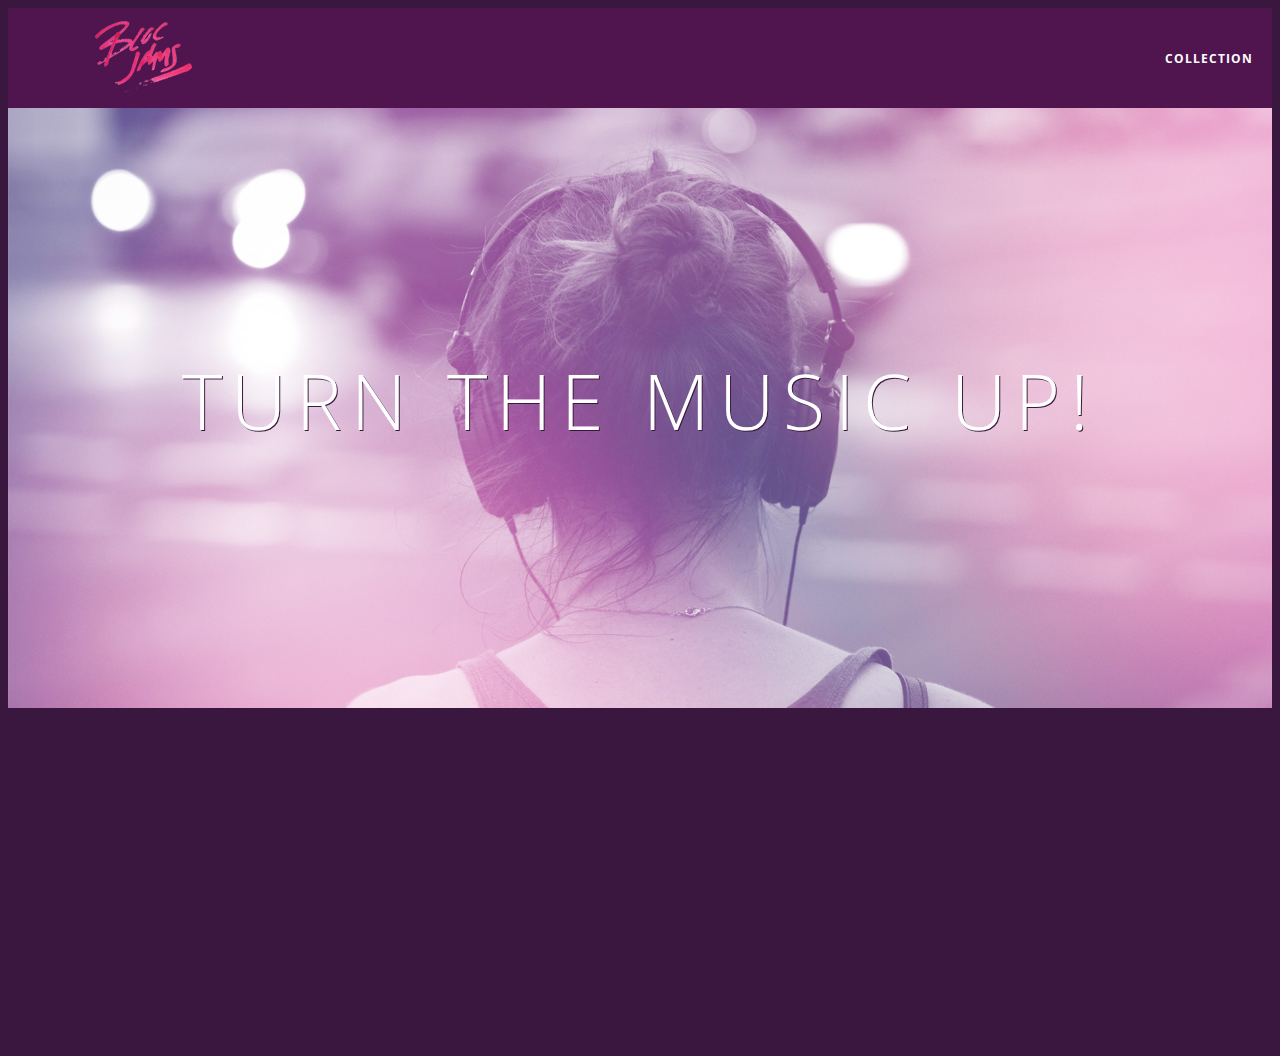
<file: index.html>
<!DOCTYPE html>
<html>
    <head>
        <title>Bloc Jams</title>
        <meta name="viewport" content="width=device-width, initial-scale=1">
        <link rel="stylesheet" type="text/css" href="http://fonts.googleapis.com/css?family=Open+Sans:400,800,600,700,300">
        <link rel="stylesheet" type="text/css" href="http://code.ionicframework.com/ionicons/2.0.1/css/ionicons.min.css">
        <link rel="stylesheet" type="text/css" href="styles/normalize.css">
        <link rel="stylesheet" type="text/css" href="styles/main.css">
        <link rel="stylesheet" type="text/css" href="styles/landing.css">
    </head>
    <body class="landing">
        <nav class="navbar"><!-- nav bar -->
            <a href="index.html" class="logo">
                <img src="assets/images/bloc_jams_logo.png" alt="bloc jams logo" class="logo">
            </a>
            <div class="links-container">
                <a href="collection.html" class="navbar-link">collection</a>
            </div>
        </nav>
        <section class="hero-content"><!-- hero content -->
            <h1 class="hero-title">Turn the music up!</h1>
        </section>
        <section class="selling-points container clearfix"><!-- selling points -->
            <div class="point column third">
                <span class="ion-music-note"></span>
                <h5 class="point-title">Choose your music</h5>
                <p class="point-description">The world is full of music; why should you have to listen to music that someone else chose?</p>
            </div>
            <div class="point column third">
                <span class="ion-radio-waves"></span>
                <h5 class="point-title">Unlimited, streaming, ad-free</h5>
                <p class="point-description">No arbitrary limits. No distractions.</p>
            </div>
            <div class="point column third">
                <span class="ion-iphone"></span>
                <h5 class="point-title">Mobile enabled</h5>
                <p class="point-description">Listen to your music on the go. This streaming service is available on all mobile platforms.</p>
            </div>
        </section>
        <script src="https://code.jquery.com/jquery-2.1.3.min.js"></script>
        <script src="scripts/landing.js"></script>
    </body>
</html>
</file>
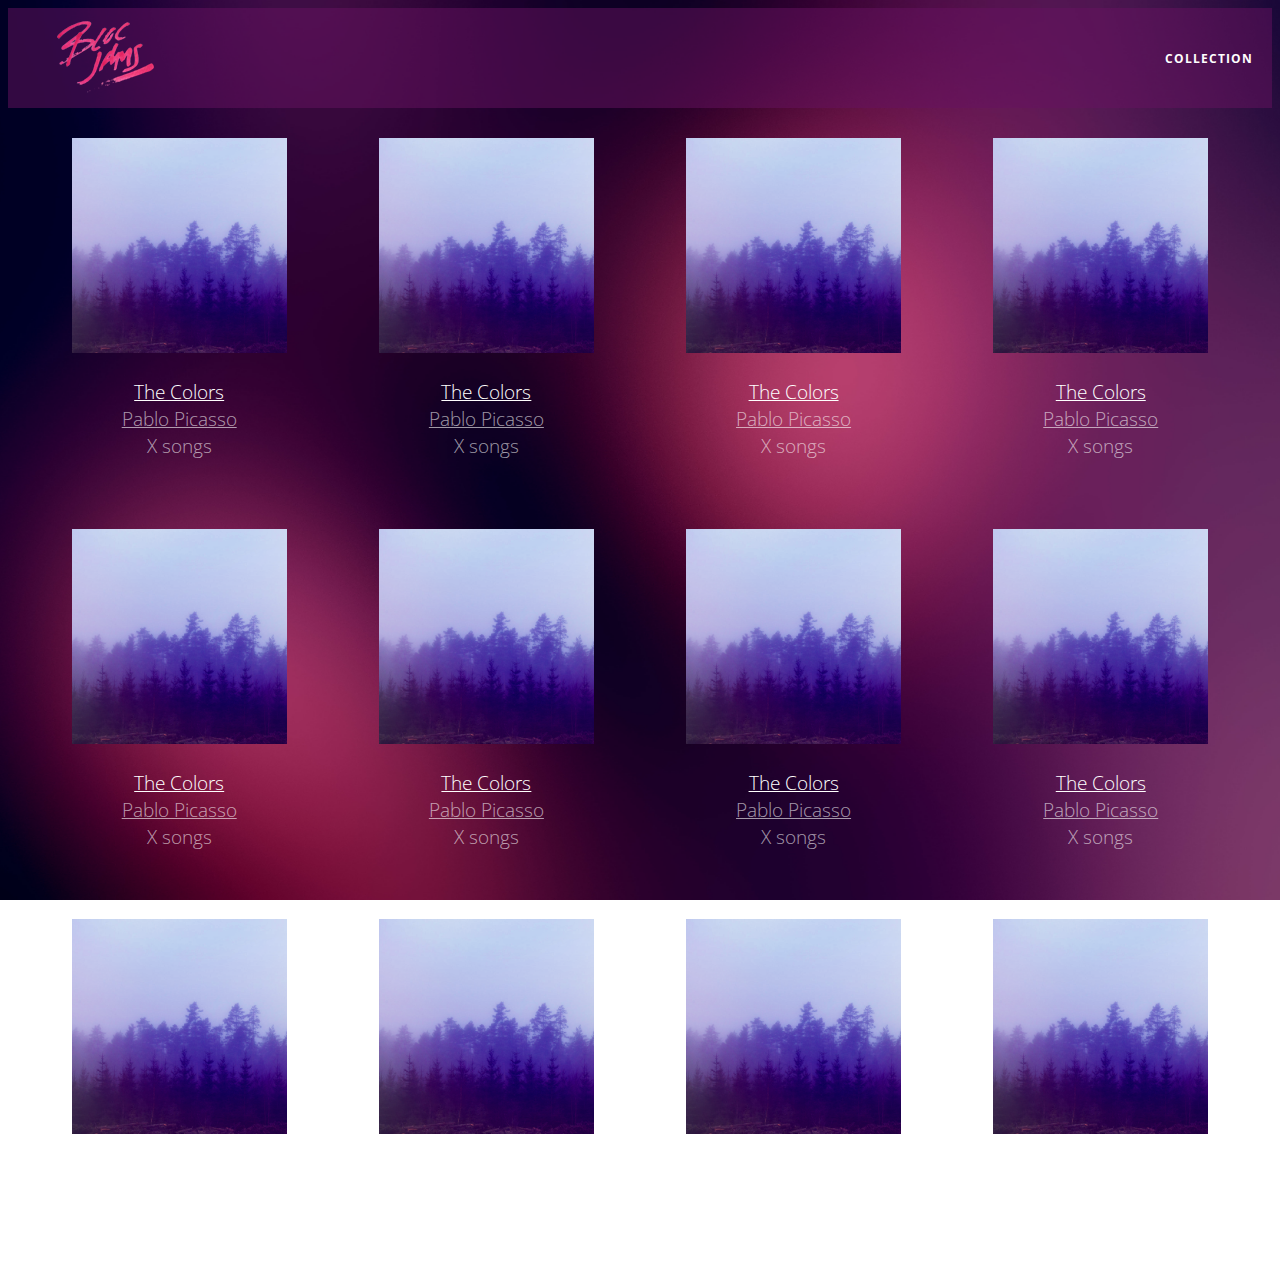
<file: collection.html>
<!DOCTYPE html>
 <html>
     <head>
         <title>Bloc Jams</title>
         <meta name="viewport" content="width=device-width, initial-scale=1">
         <link rel="stylesheet" type="text/css" href="http://fonts.googleapis.com/css?family=Open+Sans:400,800,600,700,300">
         <link rel="stylesheet" type="text/css" href="http://code.ionicframework.com/ionicons/2.0.1/css/ionicons.min.css">
         <link rel="stylesheet" type="text/css" href="styles/normalize.css">
         <link rel="stylesheet" type="text/css" href="styles/main.css">
         <link rel="stylesheet" type="text/css" href="styles/collection.css">
     </head>
     <body class="collection">
        <nav class="navbar"> <!-- nav bar -->
            <a href="index.html" class="logo">
                <img src="assets/images/bloc_jams_logo.png" alt="bloc jams logo">
            </a>
            <div class="links-container">
                <a href="collection.html" class="navbar-link">collection</a>
            </div>
         </nav>
        <section class="album-covers container clearfix">
           
        </section>
        <script src="https://code.jquery.com/jquery-2.1.3.min.js"></script>
        <script src="scripts/collection.js"></script>
     </body>
 </html>
</file>
<file: styles/main.css>
*, *::before, *::after {
     -moz-box-sizing: border-box;
     -webkit-box-sizing: border-box;
     box-sizing: border-box;
 }

html {
    height: 100%; /* HTML takes up 100% of the browser window */
    font-size: 100%;
}

body {
    font-family: 'Open Sans'; /* sets our font to the "Open Sans" typeface */
    color: white; /* sets the text color to white */
    min-height: 100%; /* says the height of the body must be, at minimum, 100% of the window */
}

.navbar {
    position: relative;
    padding: 0.5rem;
    background-color: rgba(101,18,95,0.5);
    z-index: 1;
}

.navbar .logo {
    position:relative; 
    left: 2rem;
    cursor: pointer; /* produces the finger-pointer icon when you hover over the logo */
}

.navbar .links-container {
    display: table;
    position: absolute;
    top: 0;
    right: 0;
    height: 100px;
    color: white;
    text-decoration: none;
}

.links-container .navbar-link{
    display: table-cell;
    position: relative;
    height: 100%;
    padding-left: 1rem;
    padding-right: 1rem;
    vertical-align: middle;
    color: white;
    font-size: 0.625rem;
    letter-spacing: 0.05rem;
    font-weight: 700;
    text-transform: uppercase;
    text-decoration: none;
    cursor: pointer;
}

.links-container .navbar-link:hover {
    color: rgb(233,50,117);
}
.container {
    margin: 0 auto;
    max-width: 64rem;
}

.container.narrow {
    max-width: 56rem;
}

/* Medium and small screens (640px)*/
@media (min-width: 640px){
    html { font-size: 112%; }
    
    .column{
        float: left;
        padding-left: 1rem;
        padding-right: 1rem;
    }
    
    .column.full { width: 100px; }
    .column.two-thirds { width: 66.7%; }
    .column.half { width: 50%; }
    .column.third { width: 33.3%; }
    .column.fourth { width: 25%; }
    .column.flow-opposite { float: right; }
}

/* Large screens (1024px) */
@media (min-width: 1024px){
    html { font-size: 120%; }
}

.clearfix::before,
.clearfix::after {
    content: " ";
    display: table;
}

.clearfix::after {
    clear: both;
}
</file>
<file: styles/landing.css>
body.landing {
    background-color: rgb(58,23,63);
}

.hero-content {
    position: relative;
    min-height: 600px;
    background-image: url(../assets/images/bloc_jams_bg.jpg);
    background-repeat: no-repeat;
    background-position: center center;
    background-size: cover;
}

.hero-content .hero-title {
    position: absolute;
    top: 40%;
    -webkit-transform: translateY(-50%);
    -moz-transform: translateY(-50%);
    transform: translateY(-50%);
    width: 100%;
    text-align: center;
    font-size: 4rem;
    font-weight: 300;
    text-transform: uppercase;
    letter-spacing: 0.5rem;
    text-shadow: 1px 1px 0px rgb(58,23,63);
}

.selling-points {
    position: relative;
}

.point {
    position: relative;
    padding: 2rem;
    text-align: center;
    opacity: 0;
    -webkit-transform: scaleX(0.9) translateY(3rem);
    -moz-transform: scaleX(0.9) translateY(3rem);
    transform: scaleX(0.9) translateY(3rem);
    -webkit-transition: all 0.25s ease-in-out;
    -moz-transition: all 0.25s ease-in-out;
    transition: all 0.25s ease-in-out;
    -webkit-transition-delay: 0.2s;
    -moz-transition-delay: 0.2s;
    transition-delay: 0.2s;
}

.point .point-title {
    font-size: 1.25rem;
}

.ion-music-note,
.ion-radio-waves,
.ion-iphone {
    color: rgb(233,50,117);
    font-size: 5rem;
}
</file>
<file: styles/collection.css>
body.collection {
    background-image: url(../assets/images/blurred_backgrounds/blur_bg_2.jpg);
    background-repeat: no-repeat;
    background-attachment: fixed;
    background-position: center center;
    background-size: cover;
}

.album-covers {
    position: relative;
}

.collection-album-container {
    position: relative;
    margin-top: 30px;
    margin-bottom: 20px;
    text-align: center;
}

.collection-album-container .caption {
    margin-top: 10px;
}

.collection-album-container .caption p {
    font-size: 1rem;
    font-weight: 300;
    color: rgba(255, 255, 255, 0.6);
}

.collection-album-container .caption p a {
    color: rgba(255, 255, 255, 0.6);
}

.collection-album-container .caption p a.album-name {
    color: white;
}

.collection-album-container img {
    width: 80%;
}
</file>
